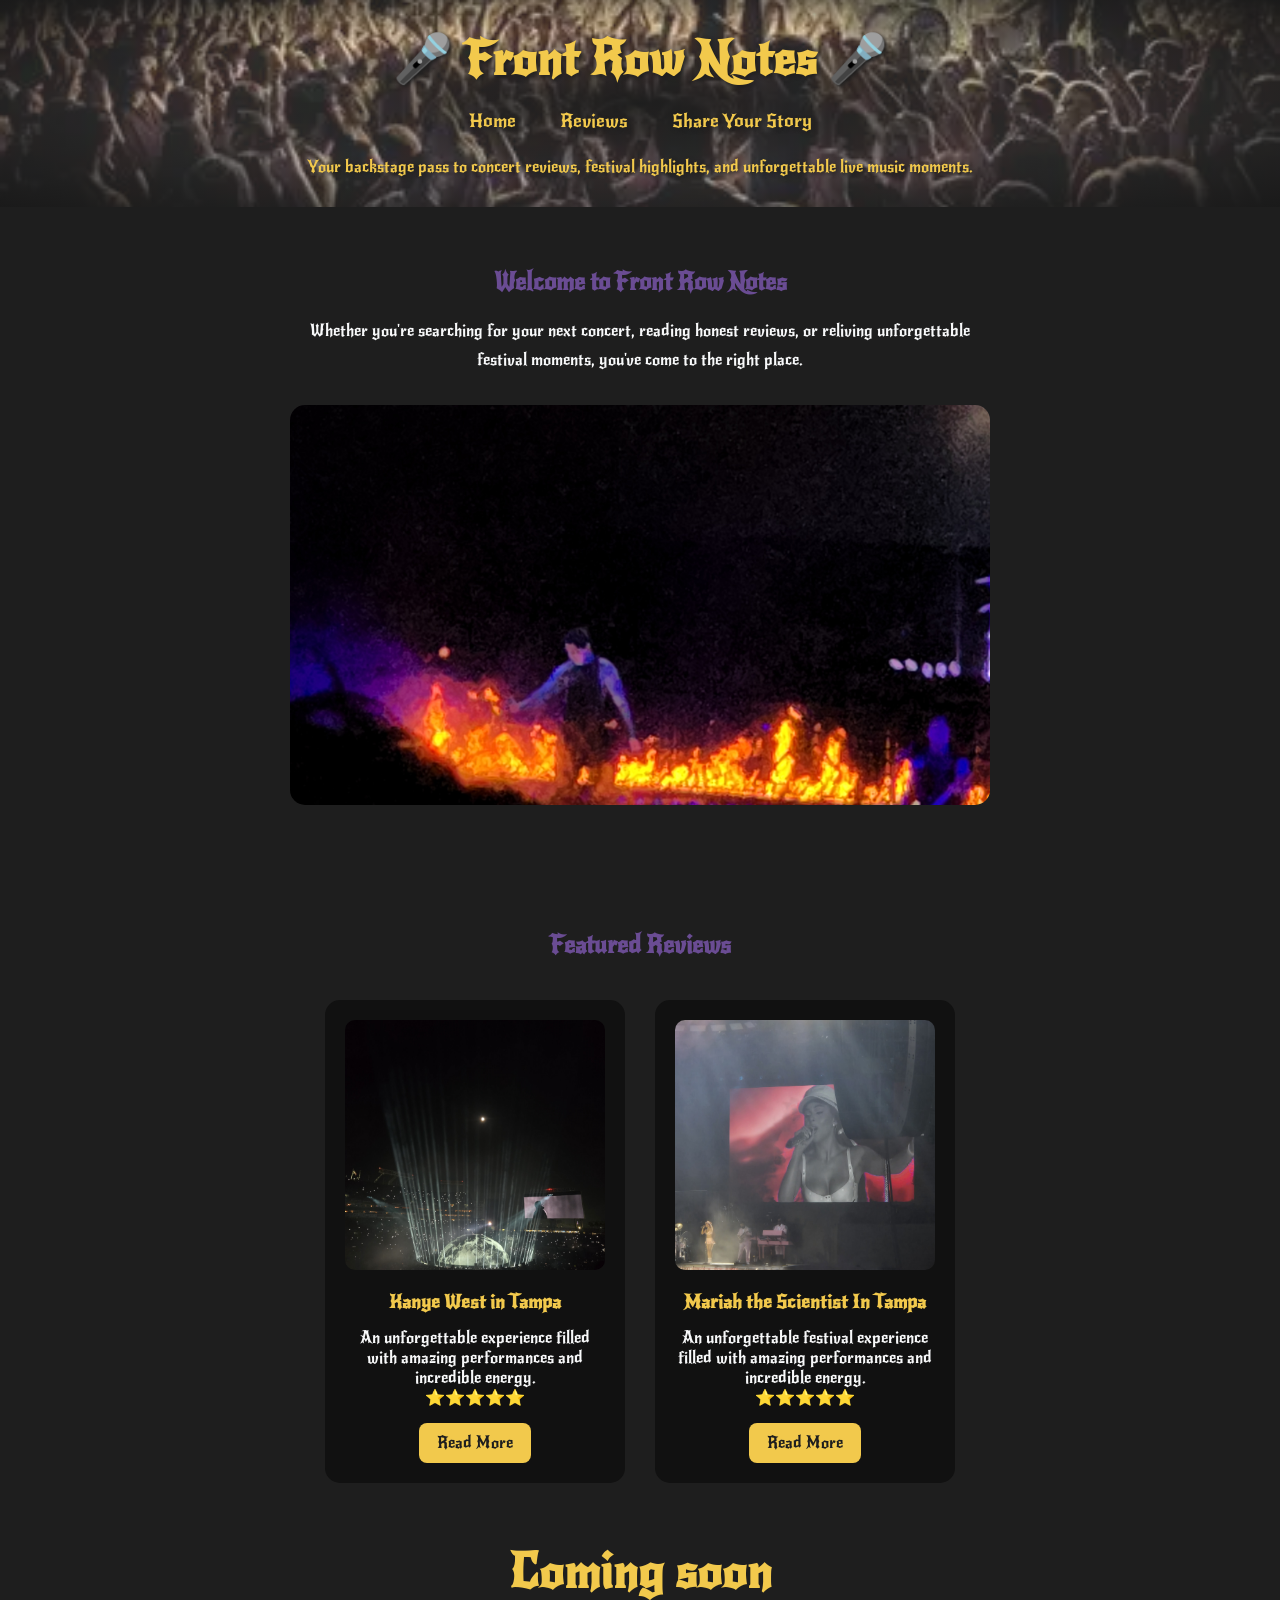
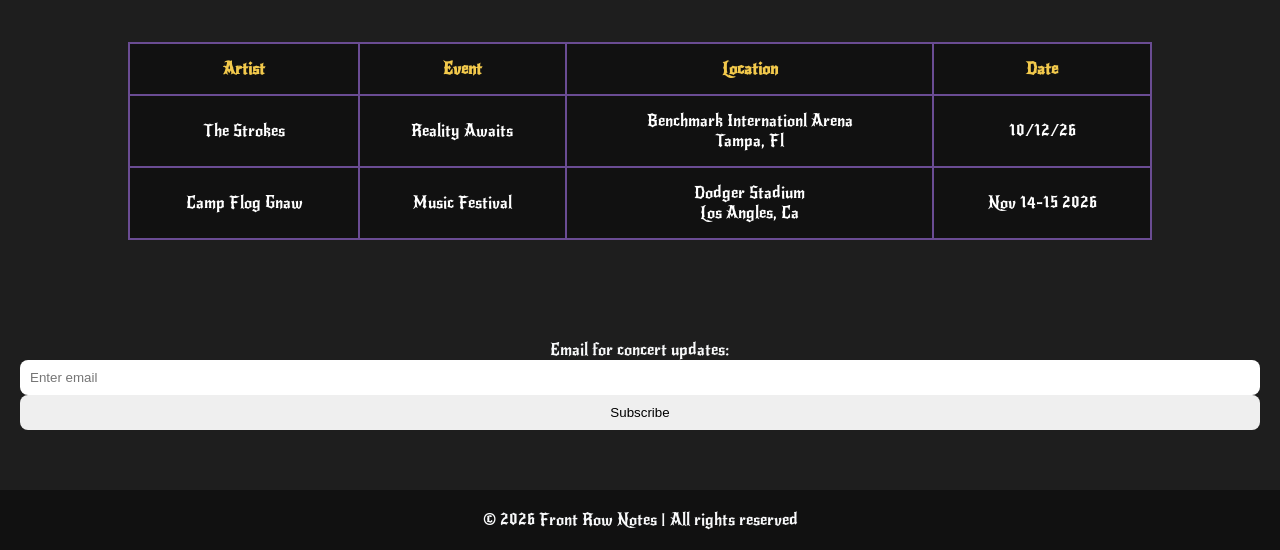
<file: index.html>
<!doctype html>
<html lang="en">
  <head>
    <meta charset="UTF-8" />
    <meta name="viewport" content="width=device-width, initial-scale=1.0" />
    <title>Home page</title>
    <link rel="stylesheet" href="style.css" />
    <script src="script.js" defer></script>
  </head>
  <body>
    <header>
      <h1>🎤 Front Row Notes 🎤</h1>

      <nav style="margin-bottom: 25px">
        <a href="./index.html">Home</a>
        <a href="./reviews.html">Reviews</a>
        <a href="./share.html">Share Your Story</a>
      </nav>

      <p>
        Your backstage pass to concert reviews, festival highlights, and
        unforgettable live music moments.
      </p>
    </header>
    <main>
      <section class="hero">
        <h2>Welcome to Front Row Notes</h2>

        <p>
          Whether you're searching for your next concert, reading honest
          reviews, or reliving unforgettable festival moments, you've come to
          the right place.
        </p>

        <img src="./images/fir.jpg" />
      </section>

      <section class="featured">
        <h2>Featured Reviews</h2>
        <div class="review-container">
          <article class="review-card">
            <img src="./images/yewithlights.jpeg" alt="ye live in tampa" />
            <h3>Kanye West in Tampa</h3>

            <p>
              An unforgettable experience filled with amazing performances and
              incredible energy.
            </p>
            <p>⭐️⭐️⭐️⭐️⭐️</p>

<a href="./reviews.html#ye">Read More</a>          </article>

          <article class="review-card">
            <img
              src="./images/mts.jpeg"
              alt="Mairah The Scientest live in tampa"
            />
            <h3>Mariah the Scientist In Tampa</h3>

            <p>
              An unforgettable festival experience filled with amazing
              performances and incredible energy.
            </p>
            <p>⭐️⭐️⭐️⭐️⭐️</p>

            <a href="./reviews.html#mts">Read More</a>
          </article>
        </div>
      </section>

      <table>
        <h1>Coming soon</h1>
        <tr>
          <th>Artist</th>
          <th>Event</th>
          <th>Location</th>
          <th>Date</th>
        </tr>

        <tr>
          <td>The Strokes</td>
          <td>Reality Awaits</td>
          <td>Benchmark Internationl Arena <br>Tampa, Fl</td>
          <td>10/12/26</td>
        </tr>


        <tr>
          <td>Camp Flog Gnaw</td>
          <td>Music Festival</td>
          <td>Dodger Stadium<br>Los Angles, Ca</td>
          <td>Nov 14-15 2026</td>
        </tr>
      </table>

      <form class="share" id="subscribeForm">

    <label>Email for concert updates:</label>

    <input
        type="email"
        id="email"
        placeholder="Enter email"
        required
    >

    <input
        type="submit"
        value="Subscribe"
    >

    <p id="subscribeMessage"></p>

</form>
    </main>
    <footer>
      <p>© 2026 Front Row Notes | All rights reserved</p>
    </footer>
  </body>
</html>
</file>
<file: style.css>
@import url("https://fonts.googleapis.com/css2?family=New+Rocker&display=swap");

* {
  margin: 0;
  padding: 0;
  box-sizing: border-box;
}

body {
  font-family: "New Rocker", system-ui;
  background-color: #1e1e1e;
  color: #f8f9fa;
  display: flex;
  flex-direction: column;
  min-height: 100vh;
}

h1,
nav,
p, h2 {
  text-align: center;
}

header {
  color: #f2c94c;
  background-image:
    radial-gradient( #1e1e1e,#acacac3d, #1a1a1a),
    url(../images/crowd.jpg);
  background-size: cover;
  background-position: center;
  padding: 30px;
  text-shadow: 2px 2px 4px #1e1e1e;
}

h1{
    font-size: 3rem;
    margin-bottom: 20px;
    color: #f2c94c;
    animation: glow 2s infinite alternate;
}

@keyframes glow{
    from{
        text-shadow: 2px 2px 4px #694c937e;
    }
    to{
        text-shadow: 0 0 20px #f2c84c91;
    }
}

/*used inline*/
/* nav{
    margin-bottom: 25px;
} */

nav a{
    color: #f2c94c;
    border-color: #1e1e1e;
    text-decoration: none;
    margin: 0 20px;
    font-size: 1.2rem;
}

nav a:hover{
    color: #6a4c93;
}

/*Hero Scection*/

.hero{
    text-align: center;
    padding: 60px 20px;
}

.hero h2{
    margin-bottom: 20px;
    color: #6a4c93;
}

.hero p{

    max-width: 700px;
    margin: auto;
    line-height: 1.8;
}

.hero img{
    width: 80%;
    max-width: 700px;
    max-height: 400px;
    object-fit: cover;
    margin-top: 30px;
    border-radius: 15px;
}

/*card element in index page*/
.featured{
    text-align: center;
    padding: 60px 20px;
}

.featured h2{
    color: #6a4c93;
    margin-bottom: 40px;
}

.review-container{
    display: flex;
    justify-content: center;
    gap: 30px;
    flex-wrap: wrap;
}


.review-card{
    background: #111;
    width: 300px;
    padding: 20px;
    border-radius: 15px;
    transition: 0.3s;
}

.review-card:hover{
    transform: translateY(-10px);
}

.review-card img{
    width: 100%;
    height: 250px;
    object-fit: cover;
    border-radius: 10px;
}

.review-card h3{
    color: #f2c94c;
    margin: 15px 0;
}

.review-card a{
    display: inline-block;
    margin-top: 15px;
    padding: 10px 18px;
    background-color: #f2c94c;
    color: #1e1e1e;
    text-decoration: none;
    border-radius: 8px;
}

.review-card a:hover{
    background-color: #6a4c93;
    color: white;
}

.flip-container{
    display:flex;
    flex-wrap:wrap;
    justify-content:center;
    gap:30px;
}


.review-card{
    animation: slideUp 1s ease ;
}

@keyframes slideUp{
    from{
        opacity: 0;
        transform: translateY(50px);
    }
    to{
        opacity: 1;
        transform: translateY(0);

    }
}


/*Table*/

table {
    margin: 40px auto;
    width: 80%;
    border-collapse: collapse;
    background-color: #111;
}

th {
    color: #f2c94c;
}

td {
    color: white;
}

th,
td {
    border: 2px solid #6a4c93;
    padding: 15px;
    text-align: center;
}


/*Card fliping element*/
.flip-card{
    width:300px;
    height:400px;
    perspective:1000px;
}

.flip-card-inner{
    position:relative;
    width:100%;
    height:100%;
    transition:transform .8s;
    transform-style:preserve-3d;
}

.flip-card:hover .flip-card-inner{
    transform:rotateY(180deg);
}

.flip-card-front,
.flip-card-back{
    position:absolute;
    width:100%;
    height:100%;
    backface-visibility:hidden;
    border-radius:15px;
    overflow:hidden;
}

.flip-card-front{
    background:#111;
}

.flip-card-front img{
    width:100%;
    height:250px;
    object-fit:cover;
}

.flip-card-front h3,
.flip-card-front p{
    margin:15px;
}

.flip-card-back{
    background:#6A4C93;
    color:white;
    transform:rotateY(180deg);
    padding:20px;
}
.flip-card-front,
.flip-card-back{
    display:flex;
    flex-direction:column;
    justify-content:space-between;
    align-items:center;
    text-align:center;
}

/*Form alignment*/

.share {
    text-align: center;
    padding: 60px 20px;
}

.share form {
    width: 400px;
    margin: 40px auto;
    display: flex;
    flex-direction: column;
    align-items: center;
}

.share input,
.share select,
.share textarea {
    width: 100%;
    padding: 10px;
    border-radius: 8px;
    border: none;
}

footer{
    text-align: center;
    padding: 20px;
    background: #111;
    color: #f8f9fa;
}

/*search bar*/

.search-container {
    text-align: center;
    margin: 30px 0;
}

.search-container input {
    width: 300px;
    max-width: 90%;
    padding: 10px;
    border-radius: 8px;
    border: none;
    font-size: 1rem;
}


 /* character count*/

 #count{
    color: #f2c94c;
    font-size: .9rem;
    margin-top: 8px;
 }


 /*message*/

#message{
    margin:15px 0;
    font-weight: bold;
    min-height: 20px;
 }

 .flip-card{
    transition: .3s;
 }
</file>
